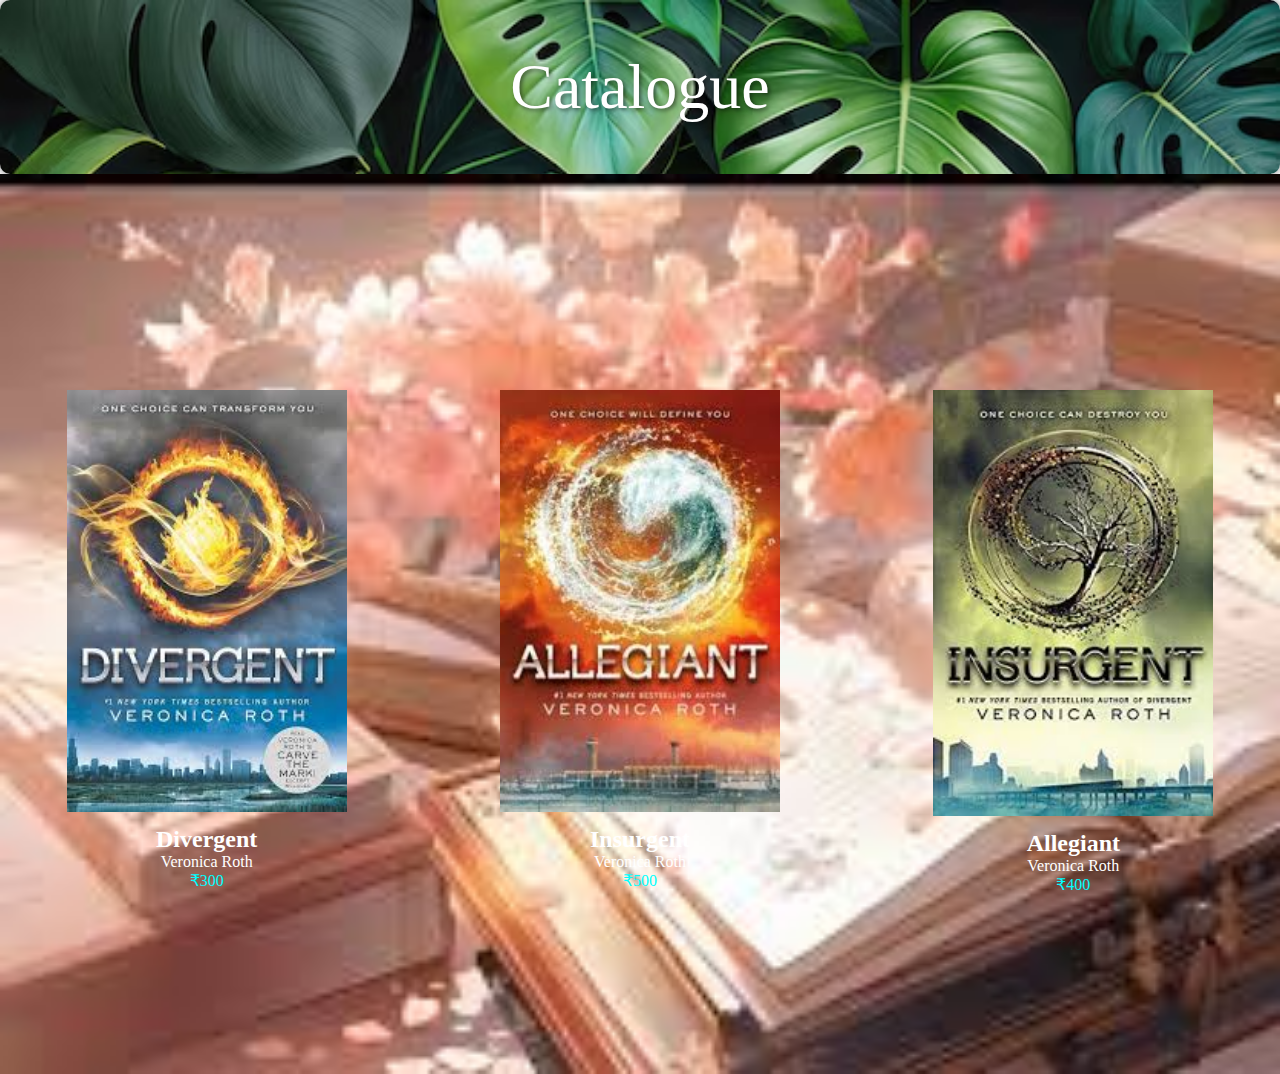
<file: catalouge.html>
<!DOCTYPE html>
 <html>
<head>
    <title>
        Book Stop
    </title>
    <link rel="stylesheet" href="catalouge.css">
    <link rel="icon" href=
    "images\registration.png"
              type="image/x-icon">
</head>
  <style>
    .lable{
    font-family: candara;
    border-radius: 25px;
}
    </style>
<body>
    <header class = "heading">
        Catalogue
    </header>
    <div class ="bg-img">
    <div class = "centred">
     <br><br>
      

<div id="capital"></div>
    </div>
    <!DOCTYPE html>
    <html lang="en">
    <head>
      <meta charset="UTF-8">
      <meta name="viewport" content="width=device-width, initial-scale=1.0">
      <title>Book Catalogue</title>
      
    </head>
    <html lang="en">
    <head>
      <meta charset="UTF-8">
      <meta name="viewport" content="width=device-width, initial-scale=1.0">
      <title>Books Grid</title>
      <style>
        /* Basic CSS for styling */
        *{
            color: white;
            font-family: candara;
        }
        .grid-container {
          display: grid;
          grid-template-columns: repeat(3, 1fr); /* Adjust the number of columns as needed */
          grid-gap: 20px;
        }
        .book {
          border:none;
          padding: 20px;
          text-align: center;
        }
        .book img {
          max-width: 100%;
          height: auto;
        }
        .book-title {
          font-weight: bold;
          margin-top: 10px;
        }
        
        p{
            color: white;
        }
        .price {
          color: aqua;
        }
    
      </style>
    </head>
    <body>
    
      <div class="grid-container">
        <!-- Book 1 -->
        <div class="book">
          <a href="https://www.amazon.in/Divergent-Book-1-Veronica-Roth/dp/0007420420/ref=sr_1_1?crid=MT3A9H6I8WL6&dib=eyJ2IjoiMSJ9.[base64].05R3HHhj4jQs47qLKiNcxRNKUXM4leLExrIcu_8c3EU&dib_tag=se&keywords=divergent+book+1&qid=1713721989&sprefix=divergent%2Caps%2C221&sr=8-1.com">
          <img class="img1" src="images\book1.jpg" alt="Book 1"></a>
          <div class="book-details">
            <h2 class="book-title">Divergent</h2>
            <p class="author">Veronica Roth</p>
            <p class="price">₹300</p>
            
          </div>
          </div>
        
        <!-- Book 2 -->
        <div class="book">
          <a href="https://www.amazon.in/Insurgent-Divergent-Trilogy-Veronica-Roth/dp/0007536747/ref=sr_1_2?crid=IMAK7WOQ6K3L&dib=eyJ2IjoiMSJ9.[base64].xYGLsF1l2mrCBL8-Vvt-2MNnBT5xTVe7t4lYUoQlKUY&dib_tag=se&keywords=insurgent&qid=1713722664&sprefix=insurgent%2Caps%2C208&sr=8-2">
          <img class="img1" src="images\book4.jpg" alt="Book 2"></a>
          <div class="book-details">
            <h2 class="book-title">Insurgent</h2>
            <p class="author">Veronica Roth</p>
            <p class="price">₹500</p>
           
          </div>
        </div>
        <div class="book">
          <a href="https://www.amazon.in/Divergent-Allegiant-Veronica-Roth/dp/0008167168/ref=sr_1_1?crid=232S4C10OP4GE&dib=eyJ2IjoiMSJ9.[base64].69bSxDYvKRS5gqQXaU3lvL02N4rwWfZ9C54MDIisQjc&dib_tag=se&keywords=allegiant&qid=1713722740&sprefix=allegiant%2Caps%2C211&sr=8-1">
            <img class="img1" src="images\book3.jpg" alt="Book 2"></a>
            <div class="book-details">
              <h2 class="book-title">Allegiant</h2>
              <p class="author">Veronica Roth</p>
              <p class="price">₹400</p>
              
            </div>
        </div> 
      </div>
    </body>
    </html>
    
<script>
function displayCapital() {
var select = document.getElementById("companySelect");
var capitalDiv = document.getElementById("capital");

var selectedCompany = select.options[select.selectedIndex].text;

// You can replace the capital values with the actual capital for each company
var capitalMap = {
"Harry Potter": "1. Harry Potter and the Sorcerer’s Stone (1997)"+"\n"+"2. Harry Potter and the Chamber of Secrets (1998)\n3. Harry Potter and the Prisoner of Azkaban (1999)\n4. Harry Potter and the Goblet of Fire (2000)\n5. Harry Potter and the Order of the Phoenix (2003)\n6. Harry Potter and the Half-Blood Prince (2005)\n7. Harry Potter and the Deathly Hallows (2007)\n8. Harry Potter and the Cursed Child (2016)",
"Veronica Roth": "1. Divergent (2000) · 2. Insurgent (2003) · 3. Allegiant (2009)",
"Hunger Games": "1. The Hunger Games · 2. The Hunger Games: Catching Fire · 3. The Hunger Games: Mockingjay · 4. The Ballad of Songbirds and Snakes.",
};

var capital = capitalMap[selectedCompany];
capitalDiv.textContent = capital;
}
</script>
    </div>

</body>
</html>
</file>
<file: catalouge.css>
*{
    margin: 0;
    padding: 0;
}

.heading {
    font-size: 400%;
    font-family: 'Times New Roman', Times, serif;
    color: #ffffff;
    text-shadow: 2px 2px 4px rgba(0, 0, 0, 0.5);
    padding: 50px;
    background-image: url('images/bg\ \(2\).jpg');
    background-size: cover;
    border-radius: 10px;
    box-shadow: 0 0 10px rgba(0, 0, 0, 0.5);
    text-align: center;
}

.bg-img {
    background-image: url("images/bg.jpg");
    min-height: 100vh;
    background-size: cover;
    display: flex;
    flex-direction: column;
    justify-content: center;
    object-fit: contain ;
}
.img1{
    height: 180px;
    width: 280px;
}
</file>
